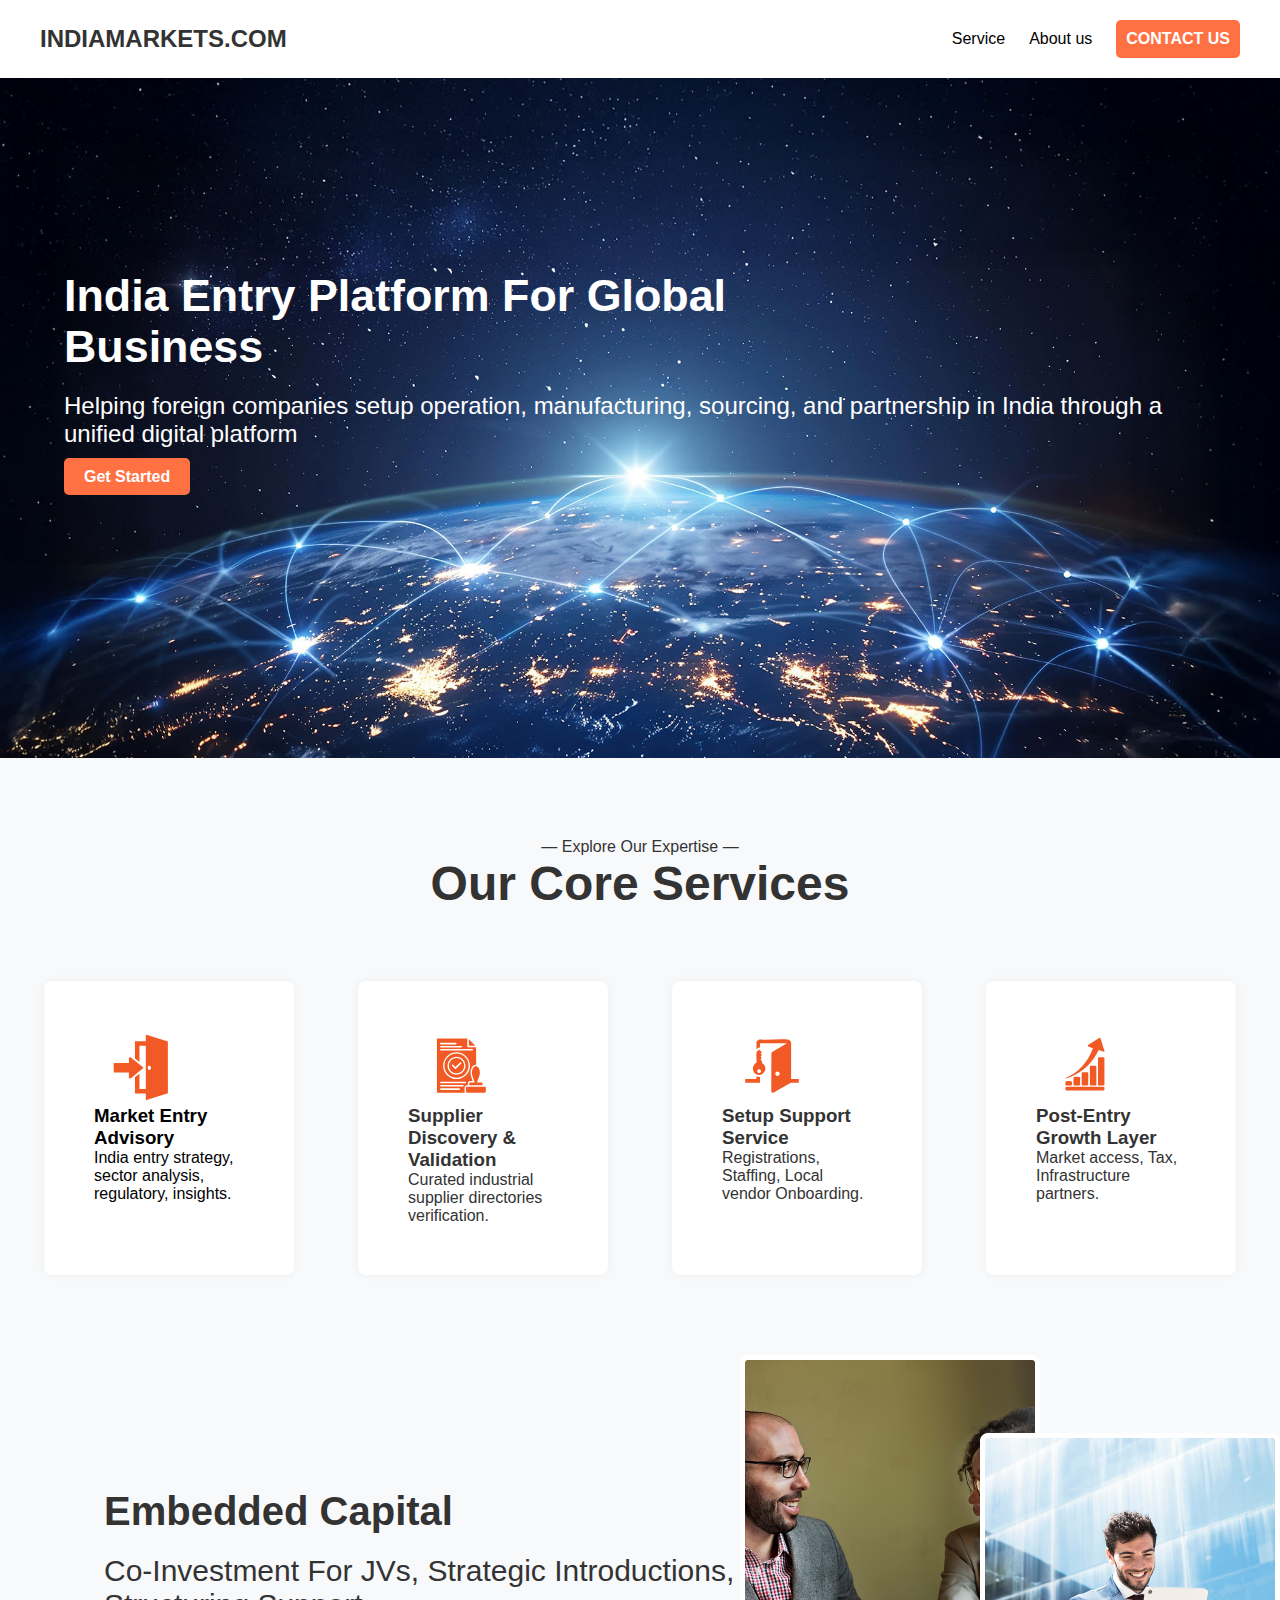
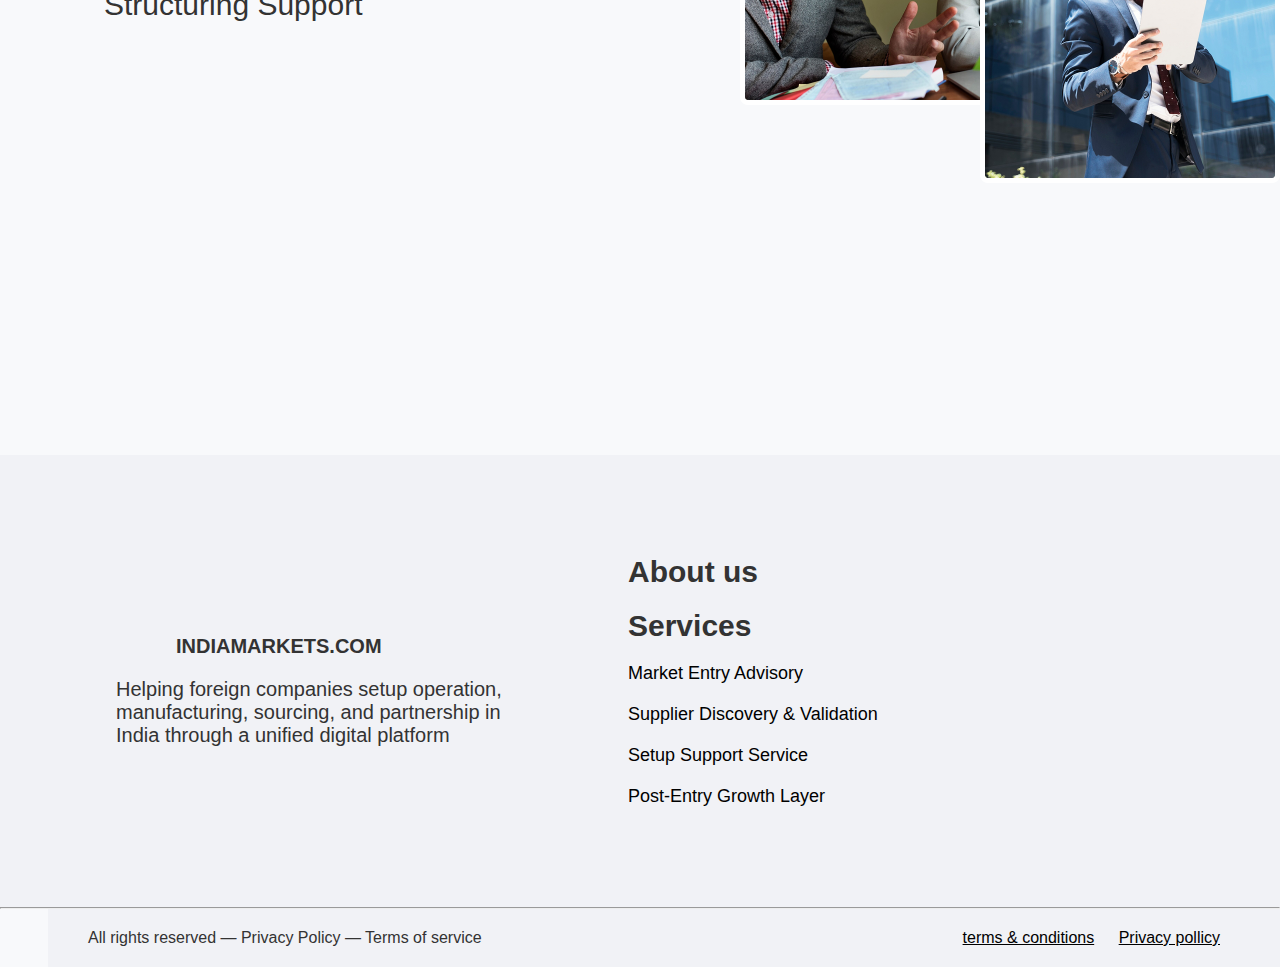
<file: index.html>
<!DOCTYPE html>
<html lang="en">
<head>
  <meta charset="UTF-8" />
  <meta name="viewport" content="width=device-width, initial-scale=1.0" />
  <title>India Entry Platform</title>
  <link href="market.css" rel="stylesheet" />
  
</head>
<body>
  <header class="navbar">
  <h2>INDIAMARKETS.COM</h2>

  <input type="checkbox" id="menu-toggle" class="menu-toggle" />
  <label for="menu-toggle" class="hamburger">&#9776;</label>

  <nav class="navbar-menu-items">
    <a href="s#">Service</a>
    <a href="#">About us</a>
    <a href="#" class="btn"> CONTACT US</a>
  </nav>
</header>

  <div class="banner">
  <section class="hero">
    <h1>India Entry Platform For Global Business</h1>
    <p>Helping foreign companies setup operation, manufacturing, sourcing, and partnership in India through a unified digital platform</p>
    <a href="#" class="btn">Get Started</a>
  </section>
 </div>

  <section class="section">
    <p>— Explore Our Expertise — </p>
    <h2>Our Core Services</h2>
    <div class="services">
      <div class="service-card highlight">
        <img src="icons_1.svg" width="100px" height="70px">
        <h3>Market Entry Advisory</h3>
        <p>India entry strategy, sector analysis, regulatory, insights.</p>
      </div>
      <div class="service-card">
        <img src="icons_2.svg" width="100px" height="70px">
        <h3>Supplier Discovery & Validation</h3>
        <p>Curated industrial supplier directories verification.</p>
      </div>
      <div class="service-card">
        <img src="icons_3.svg" width="100px" height="70px">
        <h3>Setup Support Service</h3>
        <p>Registrations, Staffing, Local vendor Onboarding.</p>
      </div>
      <div class="service-card">
        <img src="icons_4.svg" width="100px" height="70px">
        <h3>Post-Entry Growth Layer</h3>
        <p>Market access, Tax, Infrastructure partners.</p>
      </div>
    </div>
  </section>

  <section class="embedded">
    <div>
      <h2>Embedded Capital</h2>
      <p>Co-Investment For JVs, Strategic Introductions, Structuring Support</p>
    </div>
    <div>
      <img  class="image1" src="image1.png"  />
      <img class="image2" src="image2.png" alt="businessman"  />
    </div>
  </section>

  <footer>
  
    <div class="coll">
     <h3>INDIAMARKETS.COM</h3>
      <p>Helping foreign companies setup operation, manufacturing, sourcing, and partnership in India through a unified digital platform</p>
    </div>
    
    <div class="col">
      <h4>About us</h4>
      <h4>Services</h4>
      <a href="#">Market Entry Advisory</a>
      <a href="#">Supplier Discovery & Validation</a>
      <a href="#">Setup Support Service</a>
      <a href="#">Post-Entry Growth Layer</a>
    </div>
  </footer>
<hr>

    <div class="footer-bottom">
     <p>All rights reserved — Privacy Policy — Terms of service</p>
    
      <div>
       <a href="#"> terms & conditions</a>
       <a href="#"> Privacy pollicy</a>
       </div>
    </div>
</body>
</html>
</file>
<file: market.css>
* {
      margin: 0;
      padding: 0;
      box-sizing: border-box;
      font-family: 'Inter', sans-serif;
    }

    body {
      background-color: #f8f9fb;
      color: #333;
    }

    header {
      background-color: #fff;
      padding: 20px 40px;
      display: flex;
      justify-content: space-between;
      align-items: center;
    }

    nav a {
      margin-left: 24px;
      text-decoration: none;
      color: #000;
      font-weight: 500;
    }

.menu-toggle {
  display: none;
}

.hamburger {
  display: none;
  font-size: 30px;
  cursor: pointer;
  color: #000;
  margin-left: auto;
}

.navbar-menu-items {
  display: flex;
  align-items: center;
}

.navbar-menu-items .btn {
      background-color: #ff7143;
      color: #fff;
      padding: 10px;
      border-radius: 5px;
      text-decoration: none;
      font-weight: 600;
    }

    .btn {
      background-color: #ff7143;
      color: #fff;
      padding: 10px 20px;
      border-radius: 5px;
      text-decoration: none;
      font-weight: 600;
    }

     .btn:hover{
      background-color:  #dd4e1f;
     }

  .banner{
      background: url('hero banner.jpg') no-repeat center/cover;
     padding: 12em 5vw;
     }

    .hero {
  padding-bottom: 5em;
  color: #fff;
  text-align: left;
 
}


    .hero h1 {
      font-size: 2.8rem;
      font-weight: 700;
      width:70%;
      
    }

    .hero p {
      margin: 20px 0;
      font-size: 1.5rem;
      width:7   0%;
    }

    .section {
      padding: 80px 40px;
      text-align: center;
    }

   
    .section h2 {
      font-size: 3rem;
      margin-bottom: 20px;
    }

    .services {
      display: flex;
      justify-content: space-evenly;
      flex-wrap: wrap;
      gap: 60px;
      margin-top: 40px;
     
    }

    .service-card {
      background: #fff;
      padding:50px;
      border-radius: 8px;
      box-shadow: 0 0 10px rgba(0,0,0,0.05);
      width:250px;
      text-align: left;
      transition: transform 1.1s ease, box-shadow 1.1s ease;
      margin-top:30px;
      text-align: left;
    
    }
   
    .highlight {
  background: linear-gradient(to bottom right white);
  color: black;
  transition: transform 1.1s ease, box-shadow 1.1s ease;
    }

.highlight:hover {
  transform: scale(1.10); 
  box-shadow: 0 10px 20px rgba(0, 0, 0, 0.2); 
   background: linear-gradient(to bottom right, #111, #444);
   color: #fff;
}
    .service-card:hover{
      transform: scale(1.10); 
  box-shadow: 0 10px 20px rgba(0, 0, 0, 0.2); 
   background: linear-gradient(to bottom right, #111, #444);
   color: #fff;  
    }

    .embedded {
      display:flex;
      align-items: center;
      margin-left: 4em;
    }

    .embedded h2{
      font-size: 40px;
      padding-left: 40px;
      padding-bottom:20px;
    }

    .embedded p{
      font-size:30px ;
      width: 80%;
       padding-left: 40px;
       padding-bottom:10em;
    }
    .embedded img{
       width: 300px;
      height:350px;
      display: block;
     
    }

    .image1:first-child{
      transform:translateX(-15em);
  
        }
      .image2:last-child{
     transform: translatey(-17em);
        }

    footer{
      display:flex;
      gap:5em;
      padding:100px;
      background:  #f1f2f6;
    }
    footer .coll{
      max-width: 40%;
      margin-left:1em;
      margin-top: 5em;
    }
     .coll h3{
      font-size: 20px;
      margin-left: 3em;
     }
    .coll p{
      font-size: 20px;
      margin-top: 20px;
        
    }

    .col h4{
         font-size: 30px;
    }
    .col {
      
      display: flex;
      flex-direction: column;
      gap:20px;
    }
      .col a{
      color: #000;
      font-size: 18px;
      text-decoration: none;
    }
    
    .footer-bottom {
      display:flex;
      justify-content: space-between;
      padding: 20px 40px;
      background: #f1f2f6;
      text-align: left;
      font-size:16px;
      margin-left: 3em;
     
    }

    .footer-bottom a{
      color:#000;
      margin-right: 20px;
      
    }


/* Responsive styles */
@media (max-width: 768px) {
  .navbar {
    flex-direction: column;
    align-items: flex-start;
  }

  .hamburger {
    display: block;
  }

  .navbar-menu-items {
    display: none;
    flex-direction: column;
    width: 100%;
    gap: 15px;
    margin-top: 10px;
  }

  /* When checkbox is checked, show nav links */
  .menu-toggle:checked + .hamburger + .navbar-menu-items {
    display: flex;
  }

  .navbar-menu-items a {
    padding: 10px 20px;
    width: 100%;
    background-color: #fff;
    border-bottom: 1px solid #ddd;
  }
}



    @media (min-width: 300px) and (max-width: 700px) {
  header {
    flex-direction: column;
    align-items: flex-start;
    padding: 20px;
  }

  nav a {
    margin-left: 0;
    margin-top: 10px;
  }

  .hero {
    padding: 8em 2vw;
    text-align: center;
  }

  .hero h1 {
    width: 100%;
    font-size: 1.8rem;
  }
  .hero p{
    font-size: 23px;
     width: 100%;
  }

  .section {
    width: 100%;
    padding: 40px 20px;
  }
   .section h2{
    font-size: 2rem;
   }
  .services {
    flex-direction: column;
    align-items: center;
    margin-top: 0px;
  }

  .service-card {
    width: 90%;
    padding: 30px;
    margin-top: 0px;
  }

  .embedded {
    flex-direction: column;
    margin-left: 0;
    text-align: center;
  }

  .embedded h2{
    margin-top:70px;
    padding: 0px;
    font-size: 30px;
    width: 100%;
  }
   .embedded p{
    width: 100%;
    font-size: 23px;;
    padding: 0px;
    margin-top:10px;
   }
  .embedded img {
    width: 80%;
    height: 50%;
    margin: 0 auto;
  }
  .embedded .image1{
    transform:translatex(0em);
    padding-top: 20px;
  }

  .embedded .image2{
    transform:translateY(1em);
    padding-bottom:50px;
  }

  footer {
    flex-direction: column;
    padding: 40px;
    gap: 2em;
  }

  footer .coll {
    max-width: 100%;
    margin: 0;
  }

  .footer-bottom {
    flex-direction: column;
    align-items: flex-start;
    margin-left: 0;
    padding: 20px;
  }

  .footer-bottom p{
   padding-bottom: 20px;
  }
}


@media (min-width: 700px) and (max-width: 1200px) {
  header {
    padding: 20px 30px;
  }

  nav a {
    margin-left: 16px;
    font-size: 16px;
  }

  .hero {
    padding: 10em 4vw;
  }

  .hero h1 {
    font-size: 2.2rem;
    width: 70%;
  }

  .hero p {
    font-size: 1.2rem;
    width: 70%;
  }

  .service-card {
    width: 45%;
    padding: 40px;
  }

  .services {
    gap: 40px;
  }

  .embedded {
    flex-direction: column;
    align-items: center;
  }

  .embedded h2{
    text-align: center;
    padding: 20px;
    font-size: 28px;
  }
.embedded p{
  text-align: center;
    padding-left: 5em;
    font-size: 28px;
   padding-bottom: 0px;
   width:100%;
}

  .embedded img {
    height: auto;
  }

  footer {
    flex-direction: row;
    flex-wrap: wrap;
    padding: 60px;
    gap: 3em;
  }

  footer .coll {
    max-width: 45%;
  }

  .footer-bottom {
    padding: 20px 30px;
    margin-left: 0;
    font-size: 14px;
  }
}
</file>
